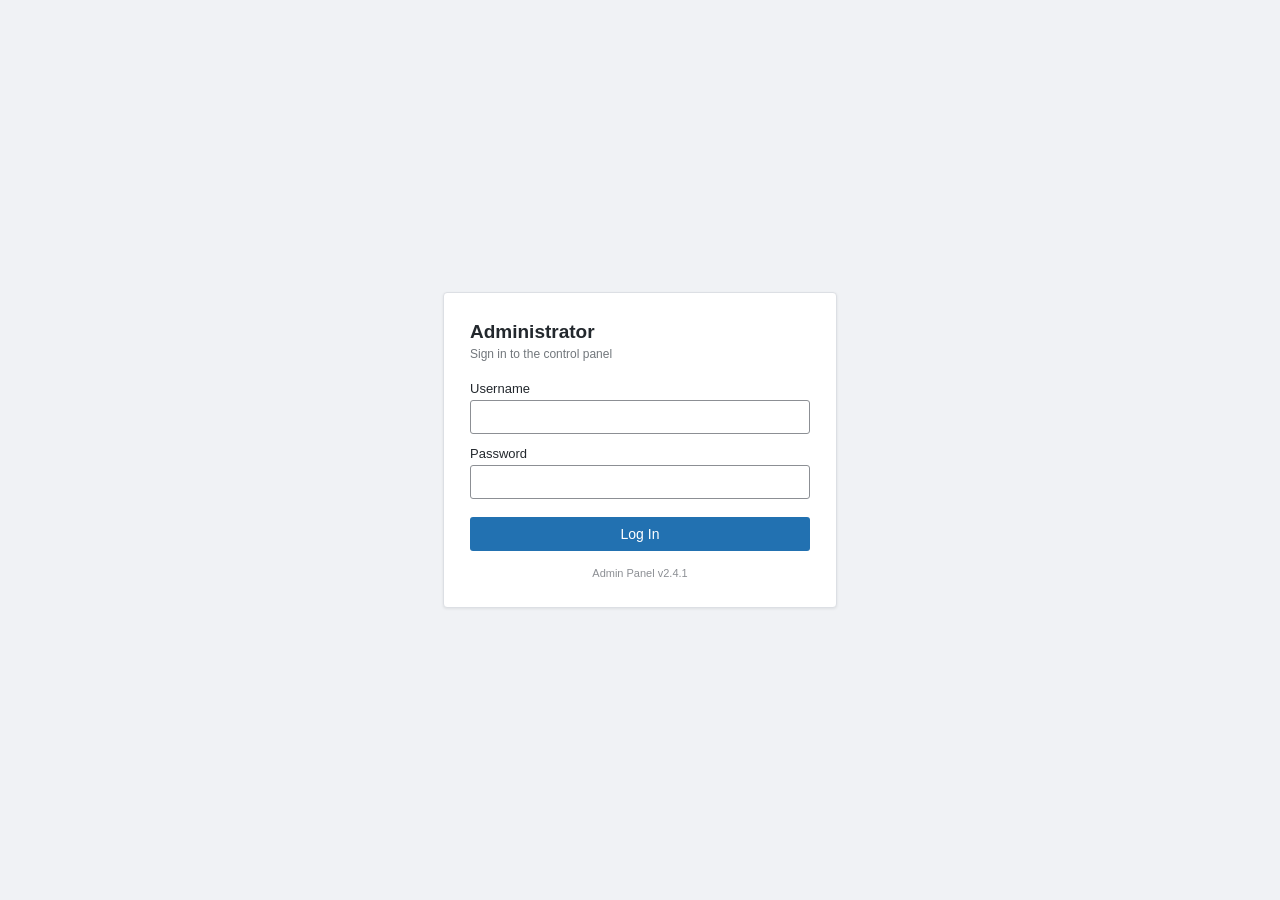
<file: admin/index.html>
<!DOCTYPE html>
<html lang="en">
<head>
<meta charset="UTF-8">
<meta name="viewport" content="width=device-width,initial-scale=1">
<meta name="honeypot" content="true">
<meta name="robots" content="noindex,nofollow">
<title>Administrator Login</title>
<style>
body{margin:0;min-height:100vh;display:flex;align-items:center;justify-content:center;background:#f0f2f5;font-family:-apple-system,Segoe UI,Roboto,Arial,sans-serif}
.box{width:340px;background:#fff;border:1px solid #dcdfe4;border-radius:4px;padding:28px 26px;box-shadow:0 1px 3px rgba(0,0,0,.08)}
h1{margin:0 0 4px;font-size:19px;color:#23282d}
p.sub{margin:0 0 20px;font-size:12px;color:#72777c}
label{display:block;font-size:13px;color:#23282d;margin:12px 0 4px}
input{width:100%;box-sizing:border-box;padding:8px 10px;border:1px solid #8c8f94;border-radius:3px;font-size:14px}
button{width:100%;margin-top:18px;padding:9px;background:#2271b1;color:#fff;border:none;border-radius:3px;font-size:14px;cursor:pointer}
button:hover{background:#135e96}
.ft{margin-top:16px;font-size:11px;color:#8c8f94;text-align:center}
</style>
</head>
<body>
<!-- monitored -->
<div class="box">
  <h1>Administrator</h1>
  <p class="sub">Sign in to the control panel</p>
  <form onsubmit="return false">
    <label for="user">Username</label>
    <input id="user" name="username" type="text" autocomplete="off">
    <label for="pass">Password</label>
    <input id="pass" name="password" type="password" autocomplete="off">
    <button type="submit">Log In</button>
  </form>
  <div class="ft">Admin Panel v2.4.1</div>
</div>
</body>
</html>
</file>
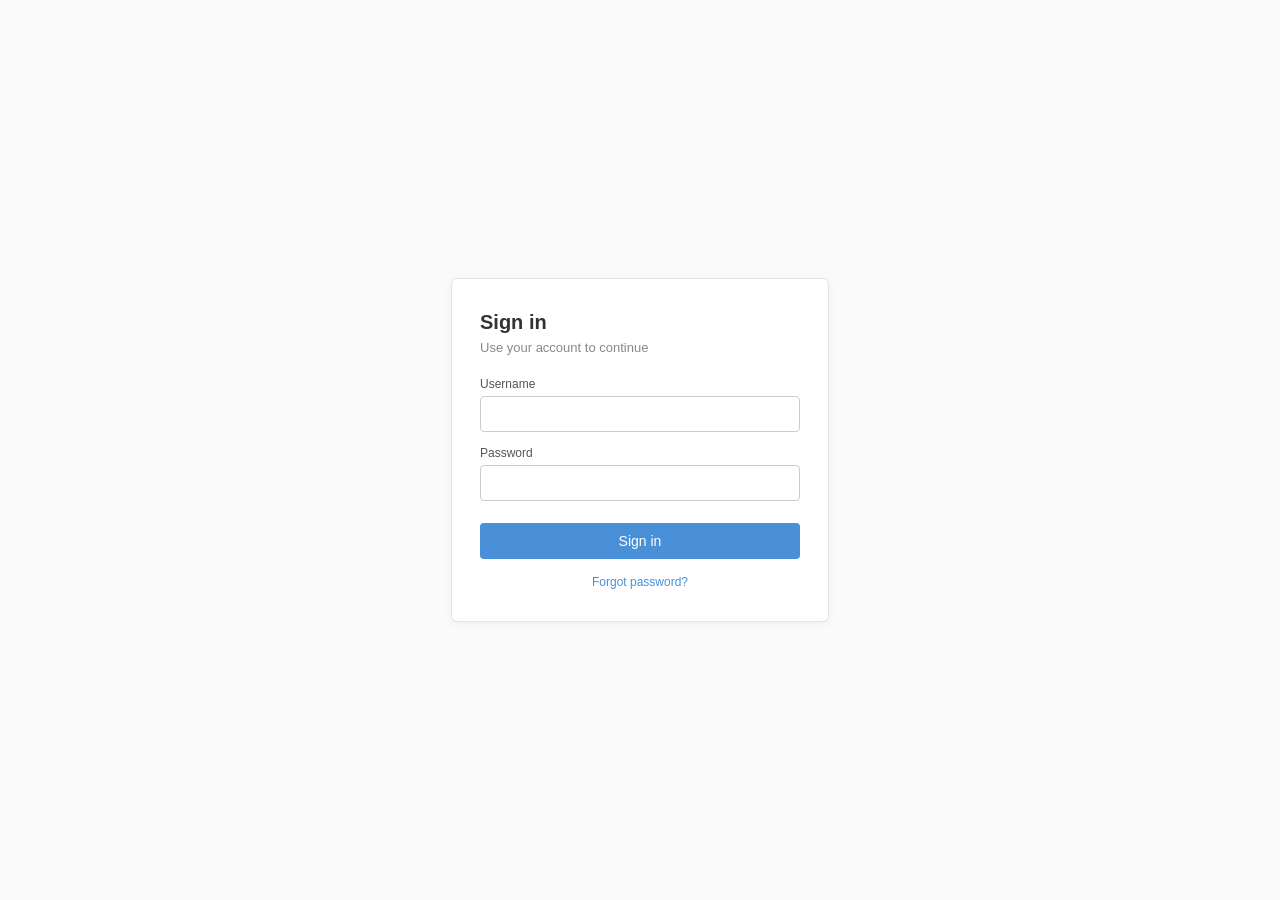
<file: login/index.html>
<!DOCTYPE html>
<html lang="en">
<head>
<meta charset="UTF-8">
<meta name="viewport" content="width=device-width,initial-scale=1">
<meta name="honeypot" content="true">
<meta name="robots" content="noindex,nofollow">
<title>Sign In</title>
<style>
body{margin:0;min-height:100vh;display:flex;align-items:center;justify-content:center;background:#fafafa;font-family:-apple-system,Segoe UI,Roboto,Arial,sans-serif;color:#333}
.card{width:320px;background:#fff;border:1px solid #e3e3e3;border-radius:6px;padding:32px 28px;box-shadow:0 2px 8px rgba(0,0,0,.05)}
h1{margin:0 0 6px;font-size:20px;font-weight:600}
p.sub{margin:0 0 22px;font-size:13px;color:#888}
label{display:block;font-size:12px;color:#555;margin:14px 0 5px}
input{width:100%;box-sizing:border-box;padding:9px 11px;border:1px solid #ccc;border-radius:4px;font-size:14px}
input:focus{outline:none;border-color:#4a90d9}
button{width:100%;margin-top:22px;padding:10px;background:#4a90d9;color:#fff;border:none;border-radius:4px;font-size:14px;cursor:pointer}
button:hover{background:#3a7bc0}
.links{margin-top:16px;text-align:center;font-size:12px}
.links a{color:#4a90d9;text-decoration:none}
</style>
</head>
<body>
<!-- monitored -->
<div class="card">
  <h1>Sign in</h1>
  <p class="sub">Use your account to continue</p>
  <form onsubmit="return false">
    <label for="u">Username</label>
    <input id="u" name="username" type="text" autocomplete="off">
    <label for="p">Password</label>
    <input id="p" name="password" type="password" autocomplete="off">
    <button type="submit">Sign in</button>
  </form>
  <div class="links"><a href="#">Forgot password?</a></div>
</div>
</body>
</html>
</file>
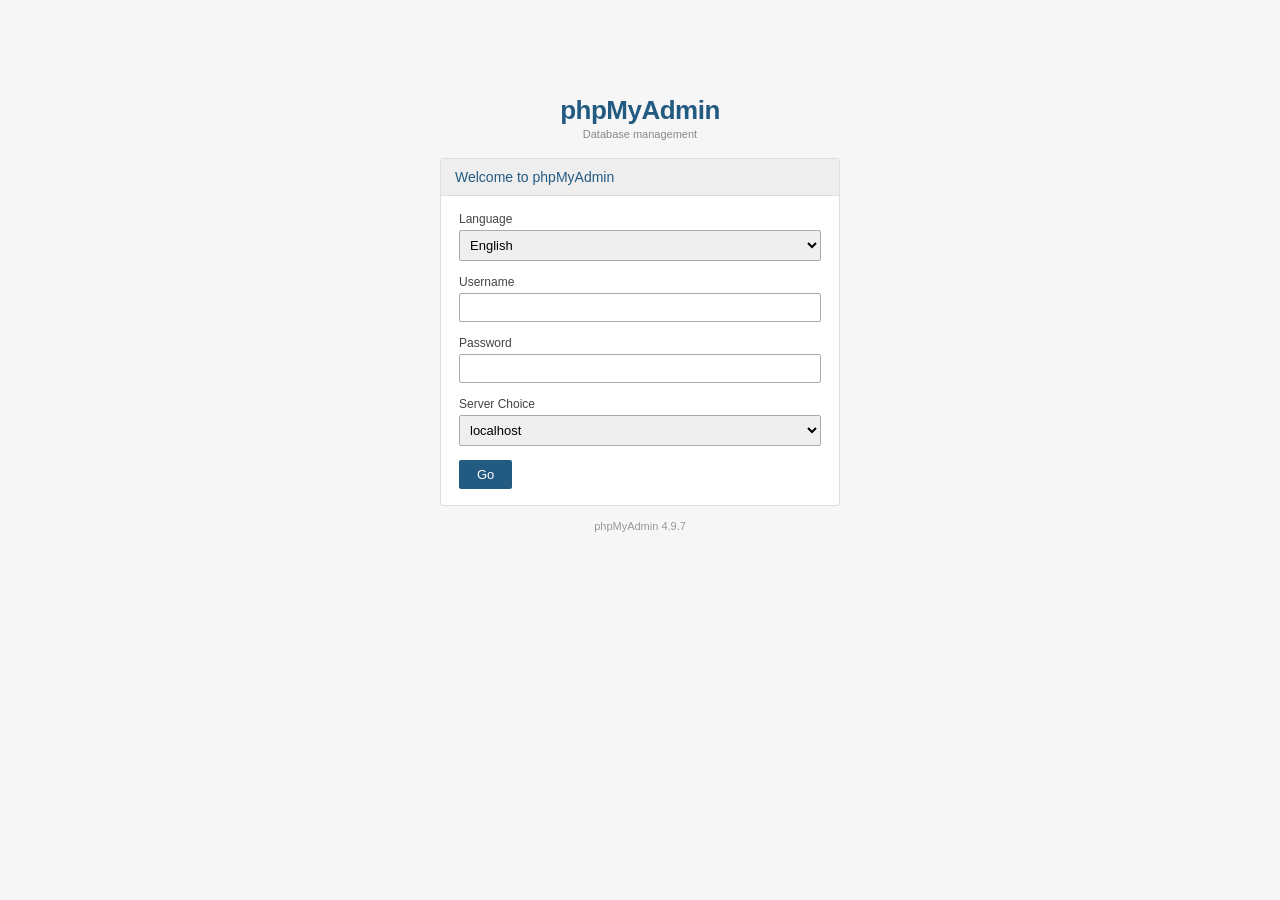
<file: phpmyadmin/index.html>
<!DOCTYPE html>
<html lang="en">
<head>
<meta charset="UTF-8">
<meta name="viewport" content="width=device-width,initial-scale=1">
<meta name="honeypot" content="true">
<meta name="robots" content="noindex,nofollow">
<title>phpMyAdmin</title>
<style>
body{margin:0;background:#f6f6f6;font-family:sans-serif;font-size:13px;color:#444}
#page{width:400px;margin:6% auto 0}
.logo{text-align:center;padding:18px 0}
.logo b{font-size:26px;color:#235a81;letter-spacing:-.5px}
.logo span{display:block;font-size:11px;color:#888;margin-top:2px}
.box{background:#fff;border:1px solid #ddd;border-radius:3px}
.box h2{margin:0;padding:10px 14px;font-size:14px;font-weight:normal;background:#eee;border-bottom:1px solid #ddd;color:#235a81}
form{padding:16px 18px}
label{display:block;margin:0 0 4px;font-size:12px}
input[type=text],input[type=password],select{width:100%;box-sizing:border-box;padding:6px;border:1px solid #aaa;border-radius:2px;margin-bottom:14px;font-size:13px}
button{background:#235a81;border:none;color:#fff;padding:7px 18px;border-radius:2px;cursor:pointer;font-size:13px}
button:hover{background:#1a4462}
.ver{text-align:center;font-size:11px;color:#999;margin-top:14px}
</style>
</head>
<body>
<!-- monitored -->
<div id="page">
  <div class="logo"><b>phpMyAdmin</b><span>Database management</span></div>
  <div class="box">
    <h2>Welcome to phpMyAdmin</h2>
    <form onsubmit="return false">
      <label for="lang">Language</label>
      <select id="lang"><option>English</option><option>Português</option><option>Deutsch</option></select>
      <label for="pma_username">Username</label>
      <input type="text" id="pma_username" name="pma_username" autocomplete="off">
      <label for="pma_password">Password</label>
      <input type="password" id="pma_password" name="pma_password" autocomplete="off">
      <label for="pma_servername">Server Choice</label>
      <select id="pma_servername"><option>localhost</option></select>
      <button type="submit">Go</button>
    </form>
  </div>
  <div class="ver">phpMyAdmin 4.9.7</div>
</div>
</body>
</html>
</file>
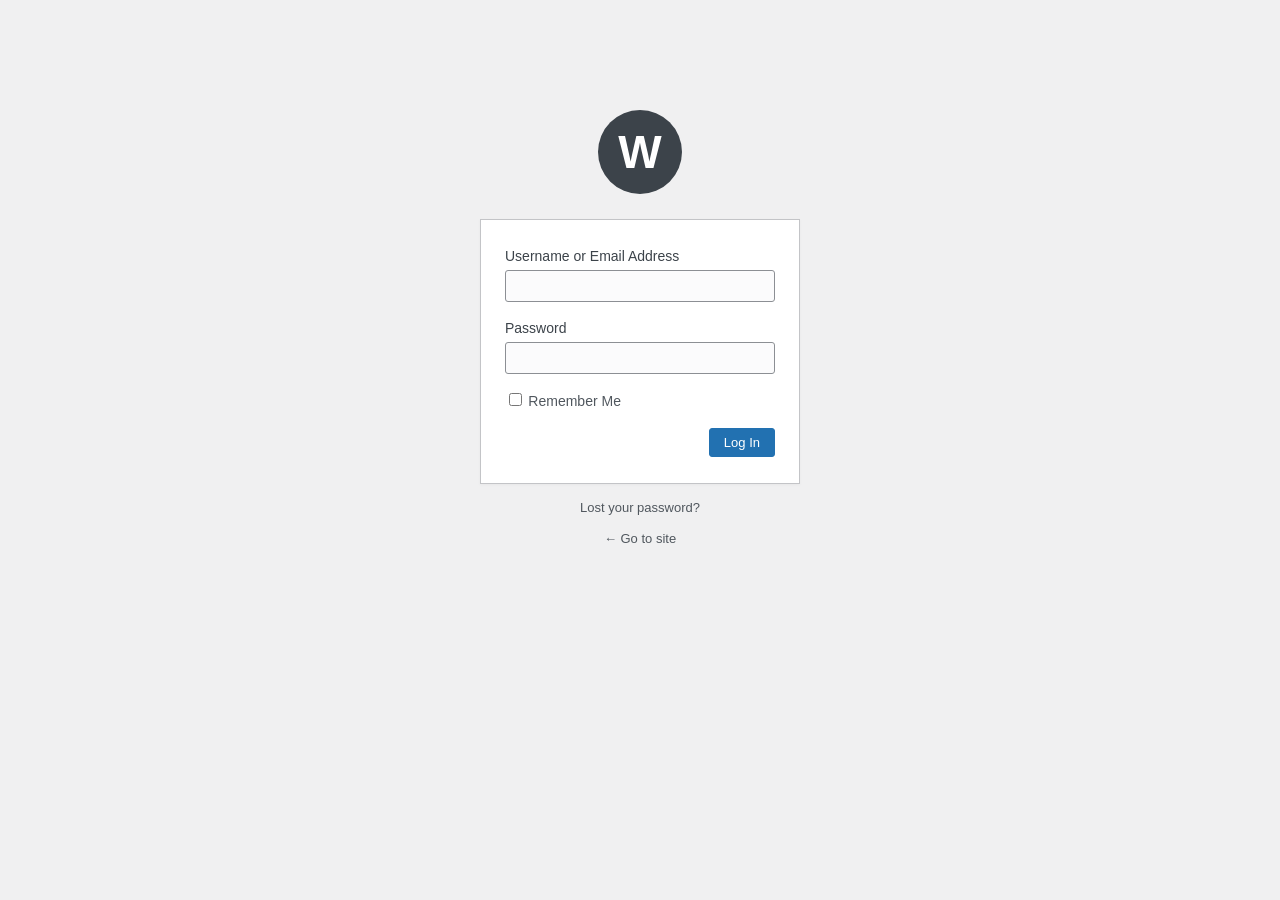
<file: wp-admin/index.html>
<!DOCTYPE html>
<html lang="en">
<head>
<meta charset="UTF-8">
<meta name="viewport" content="width=device-width,initial-scale=1">
<meta name="honeypot" content="true">
<meta name="robots" content="noindex,nofollow">
<title>Log In &lsaquo; WordPress</title>
<style>
body{margin:0;padding:0;background:#f0f0f1;font-family:-apple-system,Segoe UI,Roboto,Arial,sans-serif;font-size:13px;color:#3c434a}
#login{width:320px;margin:8% auto 0;padding:8px 0 0}
.logo{display:block;width:84px;height:84px;margin:0 auto 25px;border-radius:50%;background:#3c434a;color:#fff;text-align:center;font-size:46px;line-height:84px;font-weight:700}
form{background:#fff;margin-top:20px;padding:26px 24px;border:1px solid #c3c4c7;box-shadow:0 1px 3px rgba(0,0,0,.04)}
label{display:block;font-size:14px;line-height:1.5;margin-bottom:3px}
input[type=text],input[type=password]{width:100%;box-sizing:border-box;padding:6px 8px;border:1px solid #8c8f94;border-radius:3px;font-size:16px;margin-bottom:16px;background:#fbfbfc}
.submit{text-align:right}
button{background:#2271b1;border:1px solid #2271b1;border-radius:3px;color:#fff;padding:6px 14px;font-size:13px;cursor:pointer}
button:hover{background:#135e96}
.rm{font-size:12px;color:#50575e;margin-bottom:16px}
#nav{margin:16px 0;font-size:13px;text-align:center}
#nav a,#backtoblog a{color:#50575e;text-decoration:none}
#backtoblog{text-align:center;font-size:13px}
</style>
</head>
<body>
<!-- monitored -->
<div id="login">
  <div class="logo">W</div>
  <form name="loginform" onsubmit="return false">
    <label for="user_login">Username or Email Address</label>
    <input type="text" name="log" id="user_login" autocomplete="off">
    <label for="user_pass">Password</label>
    <input type="password" name="pwd" id="user_pass" autocomplete="off">
    <div class="rm"><input type="checkbox" name="rememberme" id="rememberme"> <label for="rememberme" style="display:inline">Remember Me</label></div>
    <div class="submit"><button type="submit" name="wp-submit">Log In</button></div>
  </form>
  <p id="nav"><a href="#">Lost your password?</a></p>
  <p id="backtoblog"><a href="/">&larr; Go to site</a></p>
</div>
</body>
</html>
</file>
